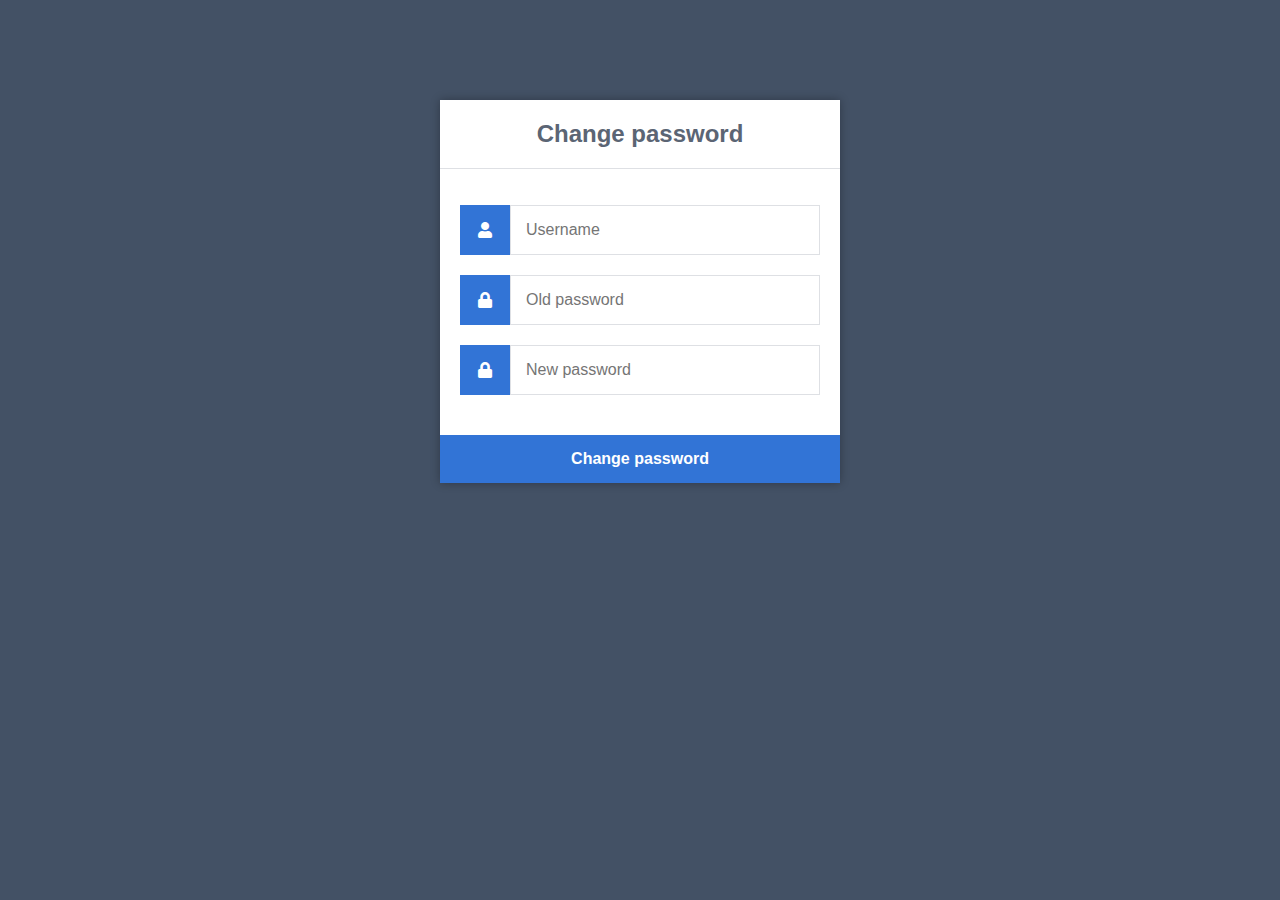
<file: www/html/changepassword.html>
<!DOCTYPE html>
<html>
	<head>
		<meta charset="utf-8">
		<title>Change password</title>
		<link rel="stylesheet" href="https://use.fontawesome.com/releases/v5.7.1/css/all.css">
		<link href="css/authentication.css" rel="stylesheet" type="text/css">
	</head>
	<body>
		<div class="login">
			<h1>Change password</h1>
			<form action="changepassword.php" method="post">
				<label for="username">
					<i class="fas fa-user"></i>
				</label>
				<input type="text" name="username" placeholder="Username" id="username" required>
				<label for="password">
					<i class="fas fa-lock"></i>
				</label>
				<input type="password" name="password" placeholder="Old password" id="password" required>
				<label for="newpassword">
					<i class="fas fa-lock"></i>
				</label>
				<input type="password" name="newpassword" placeholder="New password" id="newpassword" required>
				<input type="submit" value="Change password">
			</form>
		</div>
	</body>
</html>
</file>
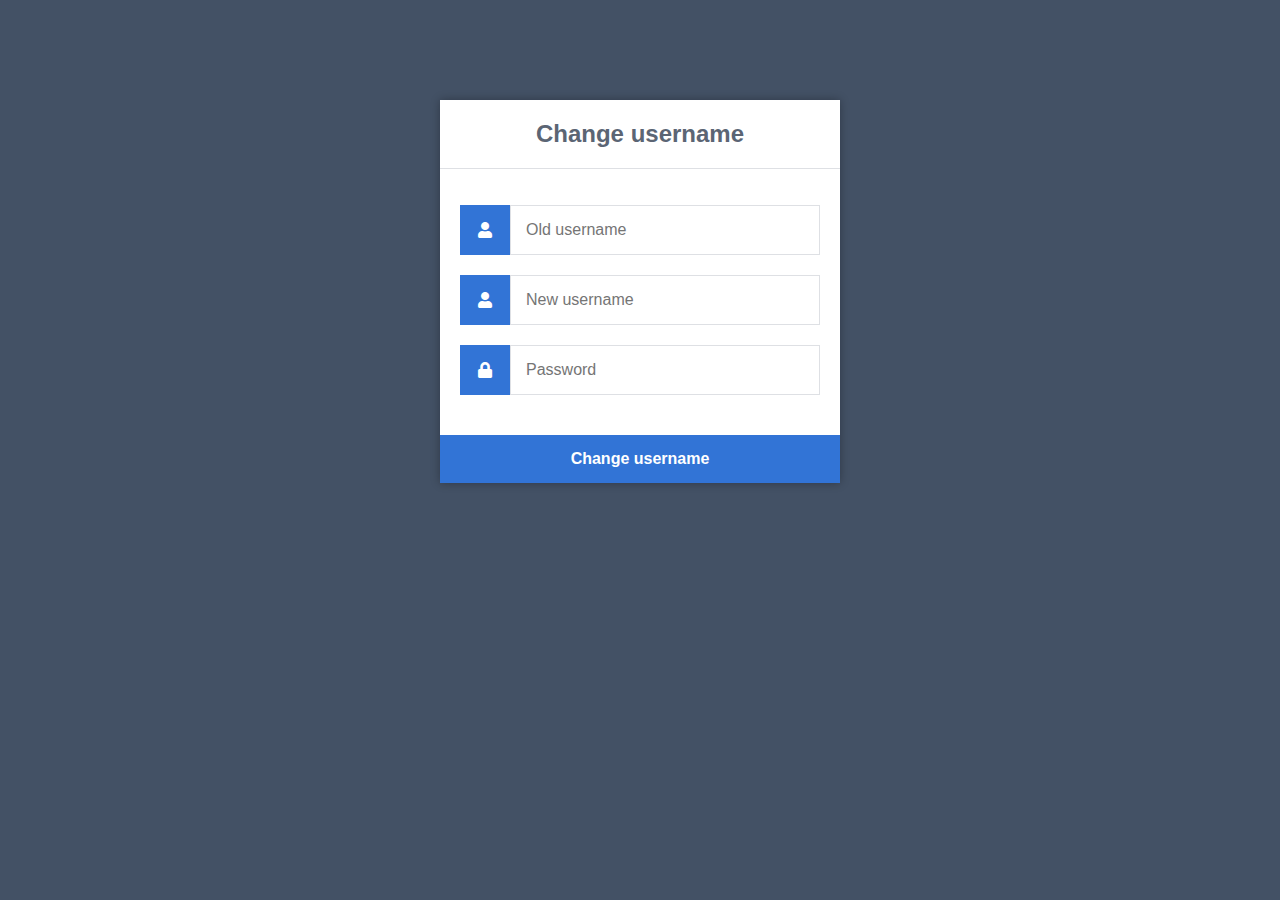
<file: www/html/changeusername.html>
<!DOCTYPE html>
<html>
	<head>
		<meta charset="utf-8">
		<title>Change username</title>
		<link rel="stylesheet" href="https://use.fontawesome.com/releases/v5.7.1/css/all.css">
		<link href="css/authentication.css" rel="stylesheet" type="text/css">
	</head>
	<body>
		<div class="login">
			<h1>Change username</h1>
			<form action="changeusername.php" method="post">
				<label for="username">
					<i class="fas fa-user"></i>
				</label>
				<input type="text" name="username" placeholder="Old username" id="username" required>
				<label for="username">
					<i class="fas fa-user"></i>
				</label>
				<input type="text" name="newusername" placeholder="New username" id="newusername" required>
				<label for="newpassword">
					<i class="fas fa-lock"></i>
				</label>
				<input type="password" name="password" placeholder="Password" id="password" required>
				<input type="submit" value="Change username">
			</form>
		</div>
	</body>
</html>
</file>
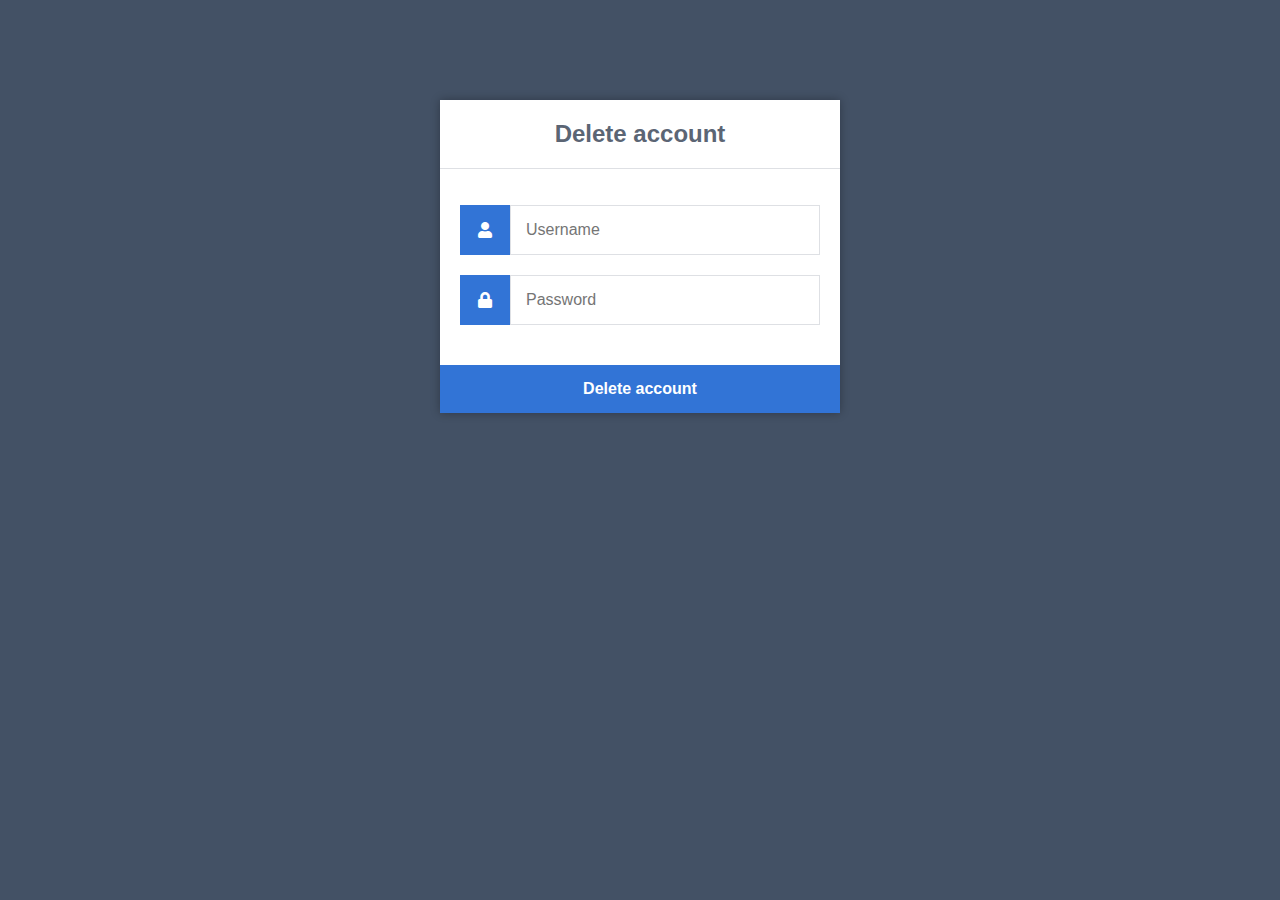
<file: www/html/deleteaccount.html>
<!DOCTYPE html>
<html>
	<head>
		<meta charset="utf-8">
		<title>Delete account</title>
		<link rel="stylesheet" href="https://use.fontawesome.com/releases/v5.7.1/css/all.css">
		<link href="css/authentication.css" rel="stylesheet" type="text/css">
	</head>
	<body>
		<div class="login">
			<h1>Delete account</h1>
			<form action="deleteaccount.php" method="post">
				<label for="username">
					<i class="fas fa-user"></i>
				</label>
				<input type="text" name="username" placeholder="Username" id="username" required>
				<label for="password">
					<i class="fas fa-lock"></i>
				</label>
				<input type="password" name="password" placeholder="Password" id="password" required>
				<input type="submit" value="Delete account">
			</form>
		</div>
	</body>
</html>
</file>
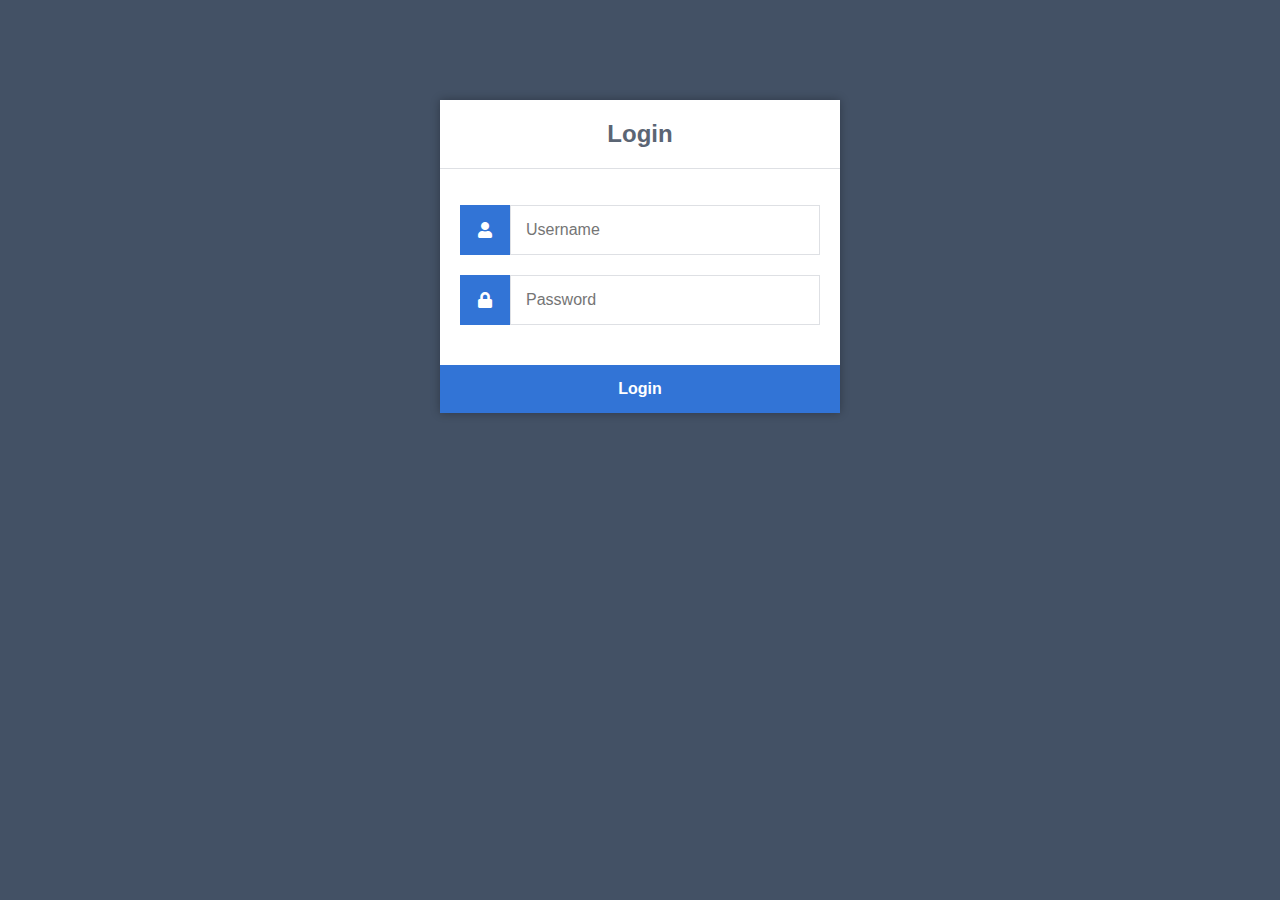
<file: www/html/login.html>
<!DOCTYPE html>
<html>
	<head>
		<meta charset="utf-8">
		<title>Login</title>
		<link rel="stylesheet" href="https://use.fontawesome.com/releases/v5.7.1/css/all.css">
		<link href="css/authentication.css" rel="stylesheet" type="text/css">
	</head>
	<body>
		<div class="login">
			<h1>Login</h1>
			<form action="authenticate.php" method="post">
				<label for="username">
					<i class="fas fa-user"></i>
				</label>
				<input type="text" name="username" placeholder="Username" id="username" required>
				<label for="password">
					<i class="fas fa-lock"></i>
				</label>
				<input type="password" name="password" placeholder="Password" id="password" required>
				<input type="submit" value="Login">
			</form>
		</div>
	</body>
</html>
</file>
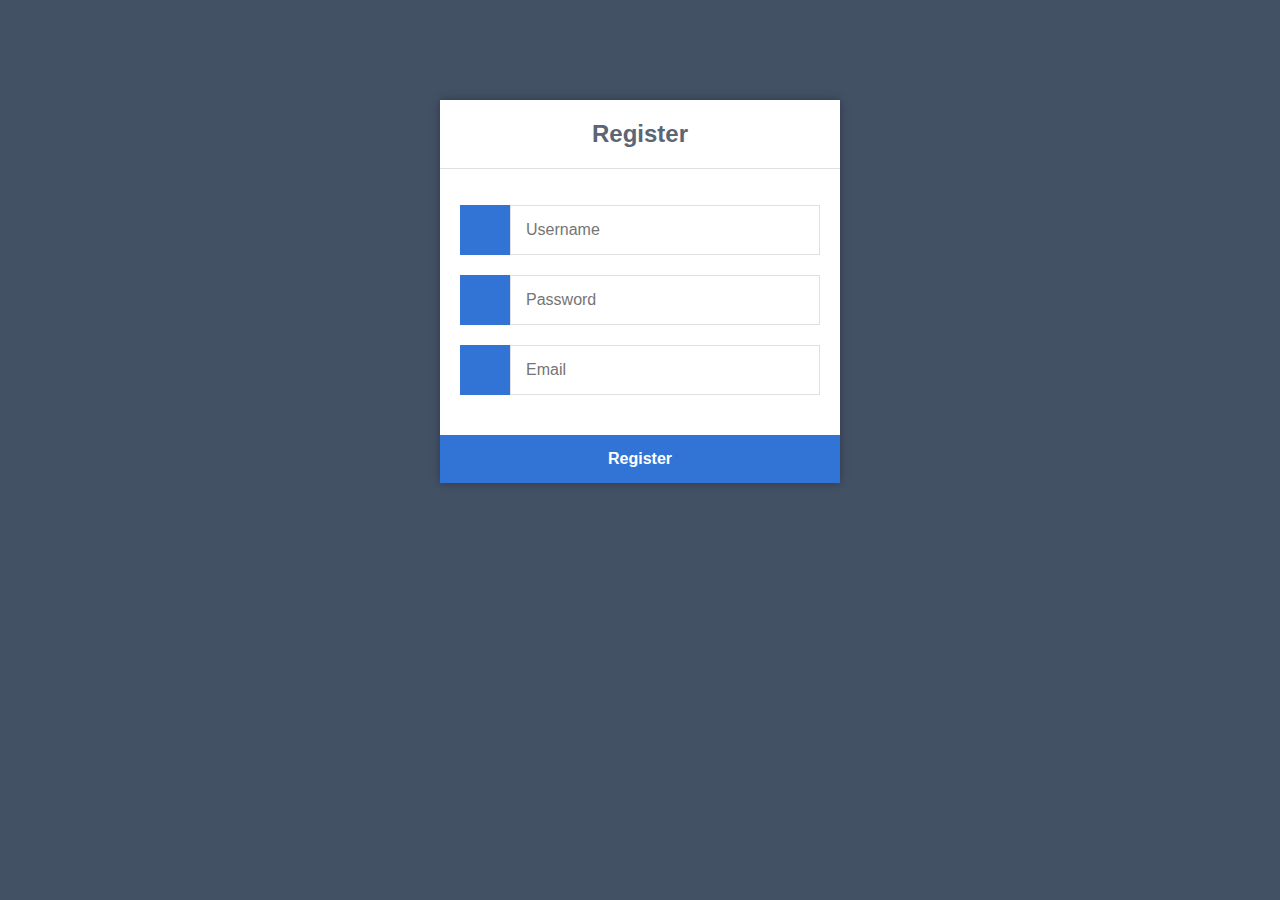
<file: www/html/register.html>
<!DOCTYPE html>
<html>
	<head>
		<meta charset="utf-8">
		<title>Register</title>
		<link rel="stylesheet" href="https://cdnjs.cloudflare.com/ajax/libs/font-awesome/6.2.0/css/all.min.css" integrity="sha512-xh6O/CkQoPOWDdYTDqeRdPCVd1SpvCA9XXcUnZS2FmJNp1coAFzvtCN9BmamE+4aHK8yyUHUSCcJHgXloTyT2A==" crossorigin="anonymous" referrerpolicy="no-referrer">
		<link href="css/authentication.css" rel="stylesheet" type="text/css">
	</head>
	<body>
		<div class="register">
			<h1>Register</h1>
			<form action="register.php" method="post" autocomplete="off">
				<label for="username">
					<i class="fas fa-user"></i>
				</label>
				<input type="text" name="username" placeholder="Username" id="username" required>
				<label for="password">
					<i class="fas fa-lock"></i>
				</label>
				<input type="password" name="password" placeholder="Password" id="password" required>
				<label for="email">
					<i class="fas fa-envelope"></i>
				</label>
				<input type="email" name="email" placeholder="Email" id="email" required>
				<input type="submit" value="Register">
			</form>
		</div>
	</body>
</html>
</file>
<file: www/html/css/authentication.css>
* {
  	box-sizing: border-box;
  	font-family: -apple-system, BlinkMacSystemFont, "segoe ui", roboto, oxygen, ubuntu, cantarell, "fira sans", "droid sans", "helvetica neue", Arial, sans-serif;
  	font-size: 16px;
  	-webkit-font-smoothing: antialiased;
  	-moz-osx-font-smoothing: grayscale;
}
body {
  	background-color: #435165;
}
.login {
  	width: 400px;
  	background-color: #ffffff;
  	box-shadow: 0 0 9px 0 rgba(0, 0, 0, 0.3);
  	margin: 100px auto;
}
.login h1 {
  	text-align: center;
  	color: #5b6574;
  	font-size: 24px;
  	padding: 20px 0 20px 0;
  	border-bottom: 1px solid #dee0e4;
}
.login form {
  	display: flex;
  	flex-wrap: wrap;
  	justify-content: center;
  	padding-top: 20px;
}
.login form label {
  	display: flex;
  	justify-content: center;
  	align-items: center;
  	width: 50px;
  	height: 50px;
  	background-color: #3274d6;
  	color: #ffffff;
}
.login form input[type="password"], .login form input[type="text"] {
  	width: 310px;
  	height: 50px;
  	border: 1px solid #dee0e4;
  	margin-bottom: 20px;
  	padding: 0 15px;
}
.login form input[type="submit"] {
  	width: 100%;
  	padding: 15px;
 	margin-top: 20px;
  	background-color: #3274d6;
  	border: 0;
  	cursor: pointer;
  	font-weight: bold;
  	color: #ffffff;
  	transition: background-color 0.2s;
}
.login form input[type="submit"]:hover {
	background-color: #2868c7;
  	transition: background-color 0.2s;
}
.navtop {
	background-color: #2f3947;
	height: 60px;
	width: 100%;
	border: 0;
}
.navtop div {
	display: flex;
	margin: 0 auto;
	width: 1000px;
	height: 100%;
}
.navtop div h1, .navtop div a {
	display: inline-flex;
	align-items: center;
}
.navtop div h1 {
	flex: 1;
	font-size: 24px;
	padding: 0;
	margin: 0;
	color: #eaebed;
	font-weight: normal;
}
.navtop div a {
	padding: 0 20px;
	text-decoration: none;
	color: #c1c4c8;
	font-weight: bold;
}
.navtop div a i {
	padding: 2px 8px 0 0;
}
.navtop div a:hover {
	color: #eaebed;
}
body.loggedin {
	background-color: #f3f4f7;
}
.content {
	width: 1000px;
	margin: 0 auto;
}
.content h2 {
	margin: 0;
	padding: 25px 0;
	font-size: 22px;
	border-bottom: 1px solid #e0e0e3;
	color: #4a536e;
}
.content > p, .content > div {
	box-shadow: 0 0 5px 0 rgba(0, 0, 0, 0.1);
	margin: 25px 0;
	padding: 25px;
	background-color: #fff;
}
.content > p table td, .content > div table td {
	padding: 5px;
}
.content > p table td:first-child, .content > div table td:first-child {
	font-weight: bold;
	color: #4a536e;
	padding-right: 15px;
}
.content > div p {
	padding: 5px;
	margin: 0 0 10px 0;
}
.register {
  	width: 400px;
  	background-color: #ffffff;
  	box-shadow: 0 0 9px 0 rgba(0, 0, 0, 0.3);
  	margin: 100px auto;
}
.register h1 {
  	text-align: center;
  	color: #5b6574;
  	font-size: 24px;
  	padding: 20px 0 20px 0;
  	border-bottom: 1px solid #dee0e4;
}
.register form {
  	display: flex;
  	flex-wrap: wrap;
  	justify-content: center;
  	padding-top: 20px;
}
.register form label {
  	display: flex;
  	justify-content: center;
  	align-items: center;
  	width: 50px;
 	height: 50px;
  	background-color: #3274d6;
  	color: #ffffff;
}
.register form input[type="password"], .register form input[type="text"], .register form input[type="email"] {
  	width: 310px;
  	height: 50px;
  	border: 1px solid #dee0e4;
  	margin-bottom: 20px;
  	padding: 0 15px;
}
.register form input[type="submit"] {
  	width: 100%;
  	padding: 15px;
  	margin-top: 20px;
  	background-color: #3274d6;
 	border: 0;
  	cursor: pointer;
  	font-weight: bold;
  	color: #ffffff;
  	transition: background-color 0.2s;
}
.register form input[type="submit"]:hover {
	background-color: #2868c7;
  	transition: background-color 0.2s;
}
</file>
